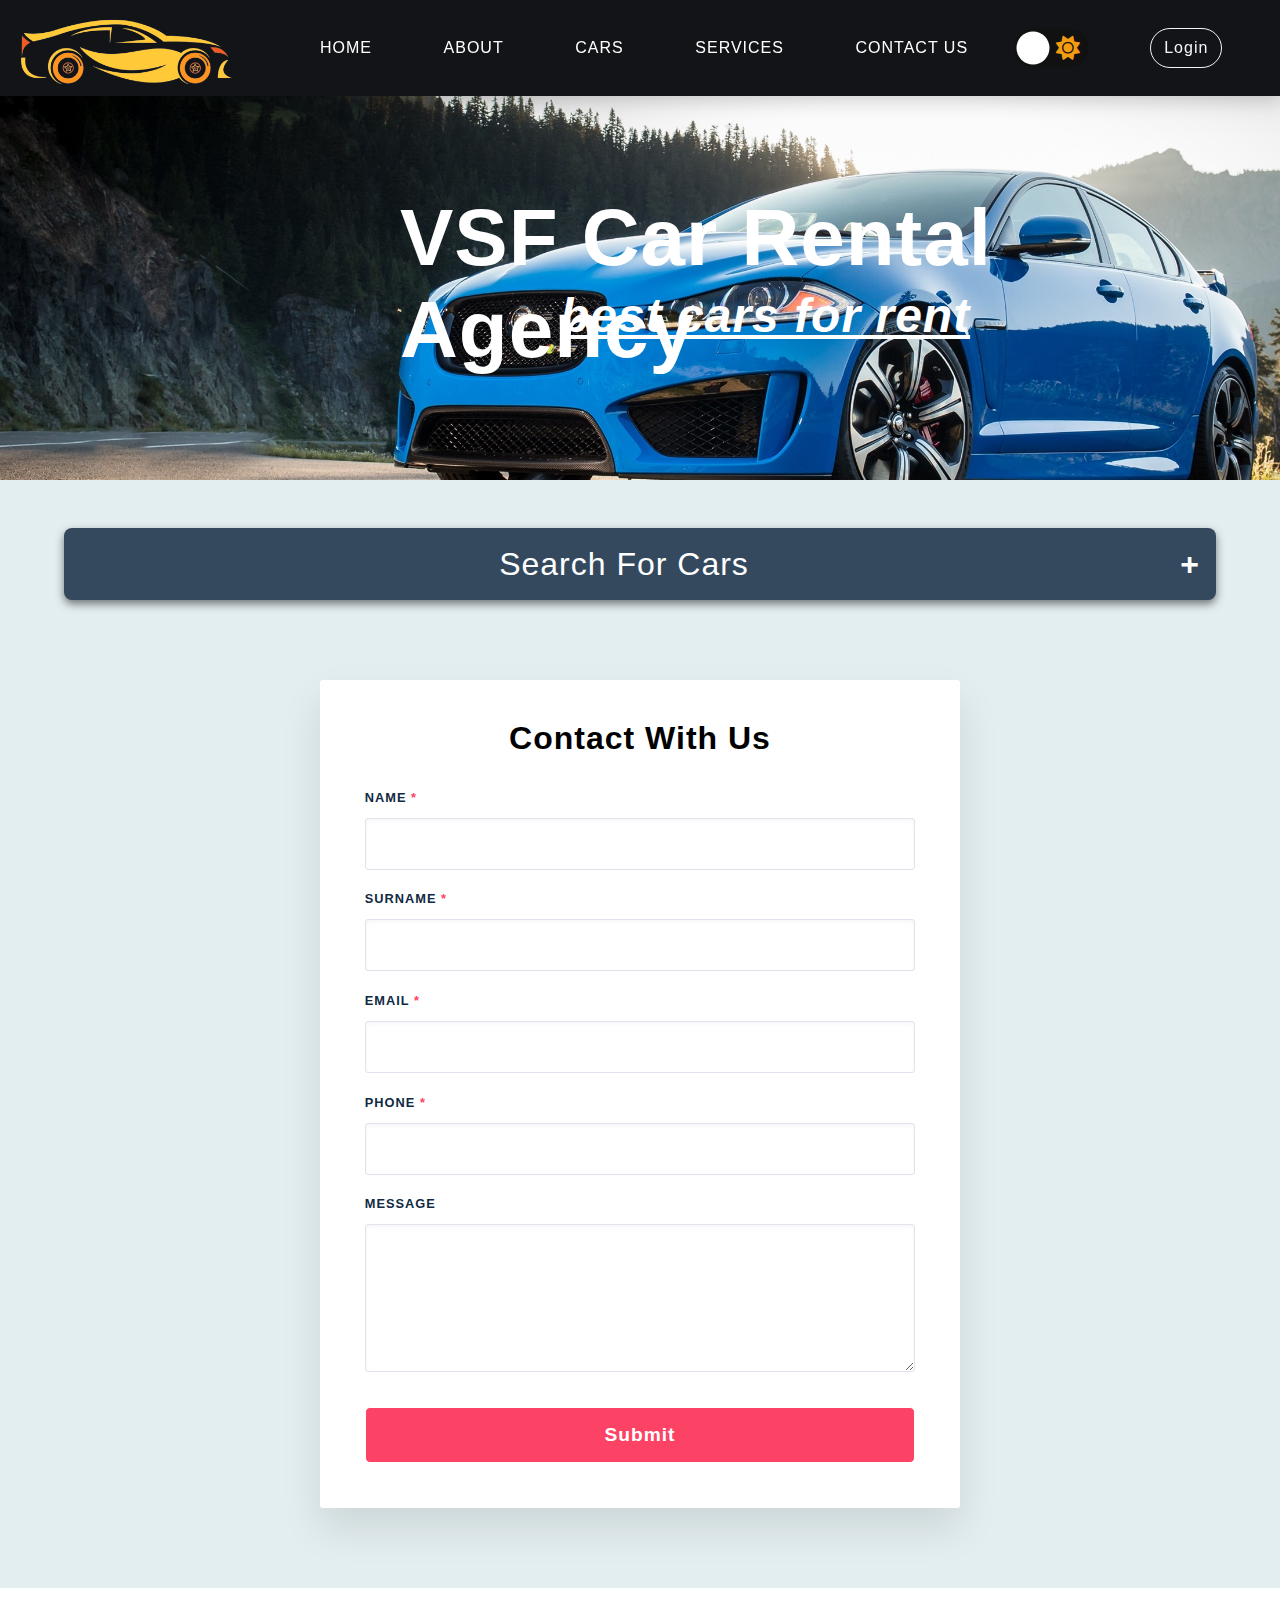
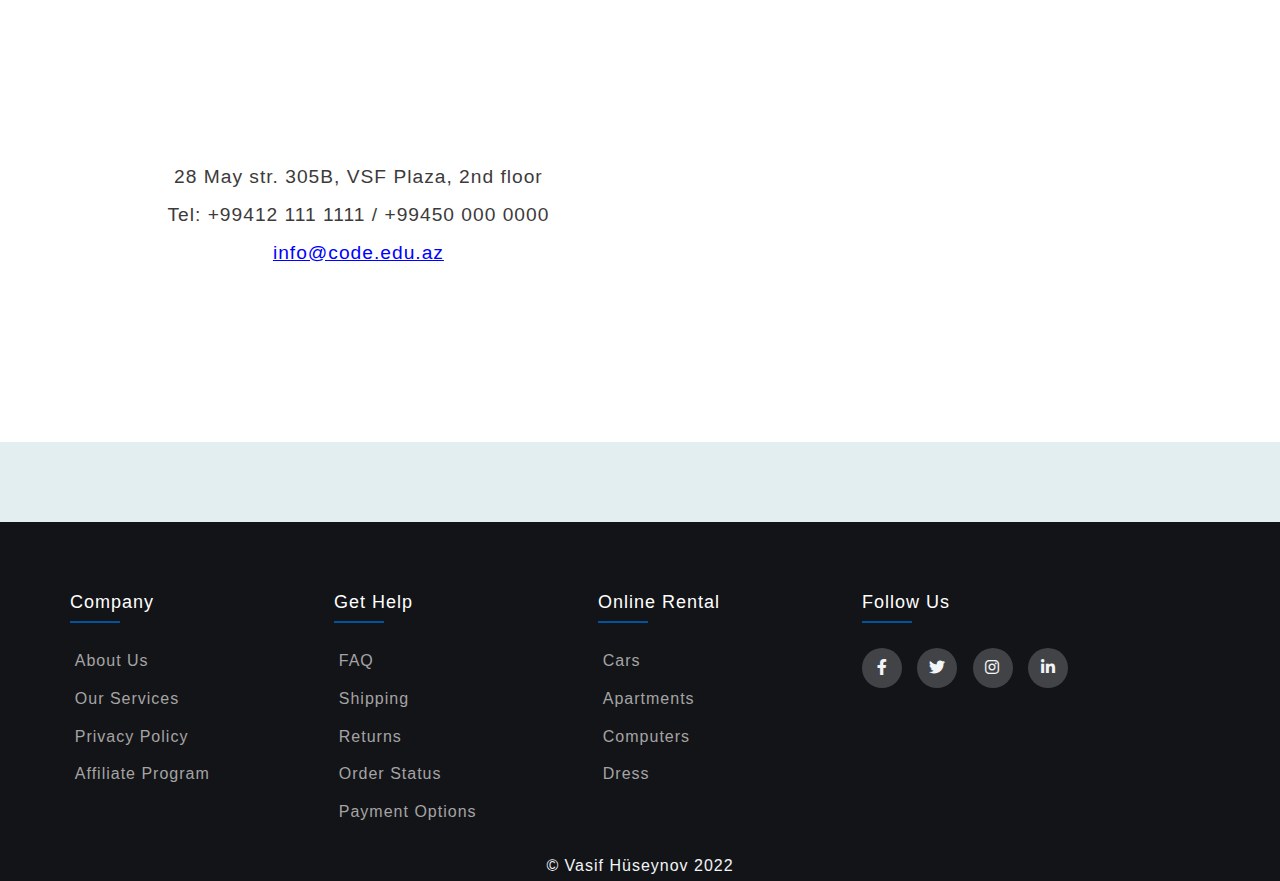
<file: map-address/contact.html>
<!DOCTYPE html>
<html lang="en">
<head>
    <meta charset="UTF-8">
    <meta http-equiv="X-UA-Compatible" content="IE=edge">
    <meta name="viewport" content="width=device-width, initial-scale=1.0">

    <!--=============== BOOTSTRAP ===============-->
    <!-- <link href="https://cdn.jsdelivr.net/npm/bootstrap@5.0.2/dist/css/bootstrap.min.css" rel="stylesheet">
    <script src="https://cdn.jsdelivr.net/npm/bootstrap@5.0.2/dist/js/bootstrap.bundle.min.js"></script> -->

    <!--=============== FONT AWESOME ===============-->
    <link rel="stylesheet" href="https://cdnjs.cloudflare.com/ajax/libs/font-awesome/6.0.0/css/all.min.css"/>

    <!--=============== CSS ===============-->
    <link rel="stylesheet" href="./css/style.css">
    <link rel="stylesheet" href="./css/header.css">
    <link rel="stylesheet" href="./css/carousel.css">
    <link rel="stylesheet" href="./css/card.css">
    <link rel="stylesheet" href="./css/darkmode.css">
    <link rel="stylesheet" href="./css/accordion.css">
    <link rel="stylesheet" href="./css/contact.css">
    <link rel="stylesheet" href="./css/map.css">
    <link rel="stylesheet" href="./css/footer.css">

    <!--=============== ICON ===============-->
    <link rel="shortcut icon" href="./image/icons/red-car-icon-removebg-preview.png" type="image">
    <title>contact page</title>
</head>
<body>

    <div class="wrapper">

        <!--==================== HEADER START ====================-->
        <header class="header">
            <div class="navbar__container">
                <nav>
                    <div class="logo">
                        <img src="./image/logo/yellow_car-removebg-preview.png" alt="Logo Image">
                    </div>
                    <div class="hamburger">
                        <div class="line1"></div>
                        <div class="line2"></div>
                        <div class="line3"></div>
                    </div>
                    <ul class="nav__links">
                        <li><a href="index.html">Home</a></li>
                        <li><a href="#">About</a></li>
                        <li><a href="#">Cars</a></li>
                        <li><a href="#">Services</a></li>
                        <li><a href="contact.html">Contact Us</a></li>
    
                        <!--=== darkmode ===-->
                          <input type="checkbox" class="checkbox" id="checkbox">
                            <label for="checkbox" class="label">
                                <i class="fas fa-moon"></i>
                                <i class="fas fa-sun"></i>
                                <div class="ball"></div>
                            </label>
                        <!--=== end ===-->
    
                        <li><button class="login__button" href="#">Login</button></li>
                    </ul>
                </nav>
            </div>
        </header>
        <!--==================== HEADER END ====================-->

        <!--==================== CAROUSEL START ====================-->
        <div class="carousel">
        <Section class="img__slider">

            <div class="slider__container">

              <div class="slide">
                <img src="./image/carousel/blue-jaguar.jpg">
              </div>
              
              <div class="slide">
                <img src="./image/carousel/car-interior.jpg">
              </div>
          
              <div class="slide">
                <img src="./image/carousel/sand-car.jpg">
              </div>
              
            </div>
          </Section>
        </div>
        <!--==================== CAROUSEL END ====================-->
        

        <!--==================== ACCORDION START ====================-->
        <div class="accordion">
            <div class="accordion-item">
                <div class="accordion-item-header" onmousedown="bleep.play()">
                    <h1>
                    Search For Cars
                    </h1>
                </div>
                <div class="accordion-item-body">
                    <div class="accordion-item-body-content">
                        <form method="post" action="">

                            <!-- select -->
                            <div class="search__select">
                                <select class="select__brand">
                                    <option value="0">Select Brand:</option>
                                    <option value="1">Audi</option>
                                    <option value="2">BMW</option>
                                    <option value="3">Citroen</option>
                                    <option value="4">Ford</option>
                                    <option value="5">Honda</option>
                                    <option value="6">Jaguar</option>
                                    <option value="7">Land Rover</option>
                                    <option value="8">Mercedes</option>
                                    <option value="9">Mini</option>
                                    <option value="10">Nissan</option>
                                    <option value="11">Toyota</option>
                                    <option value="12">Volvo</option>
                                </select>
    
                                <select class="select__model">
                                    <option value="0">Select Model:</option>
                                    <option value="1">Audi</option>
                                    <option value="2">BMW</option>
                                    <option value="3">Citroen</option>
                                    <option value="4">Ford</option>
                                    <option value="5">Honda</option>
                                    <option value="6">Jaguar</option>
                                    <option value="7">Land Rover</option>
                                    <option value="8">Mercedes</option>
                                    <option value="9">Mini</option>
                                    <option value="10">Nissan</option>
                                    <option value="11">Toyota</option>
                                    <option value="12">Volvo</option>
                                </select>

                                <select class="select__model">
                                    <option value="0">Select City:</option>
                                    <option value="1">Baku</option>
                                    <option value="2">Shusha</option>
                                    <option value="3">Gandja</option>
                                    <option value="4">Sumgait</option>
                                    <option value="5">Lankaran</option>
                                    <option value="6">Nakhchivan</option>
                                    <option value="7">Balakan</option>
                                    <option value="8">Quba</option>
                                </select>

                                <!-- start date -->
                                <label for="start">Start:</label>

                                <input type="date" id="start" name="trip-start">
    
                                <!-- end date -->
                                <label for="start">End:</label>
    
                                <input type="date" id="start" name="trip-start">

                                <!-- price input -->
                                <label for="minPrice">Min:</label>
                                <input type="number" id="minPrice" name="minPrice" min="0">
                                <span>$</span><br> <br> <br>
                              
                                <label for="maxPrice">Max:</label>
                                <input type="number" id="maxPrice" name="maxPrice" min="10">
                                <span>$</span>

                            </div>

                              
                            <!-- submit button -->
                              <div class="submit">
                                <button class="btn" type="submit" value="Submit">Search</button>
                              </div>
                        </form>
                    </div>
                </div>
            </div>
        </div>
        <!--==================== ACCORDION END ====================-->


        <!--==================== FORM START ====================-->
        <div class="form__container">

            <form class="contact-form">
                <div class="form-header">
                    <h1>Contact With Us</h1>
                </div>
                <ul class="form-ul">
                    <li>
                        <label class="form-lbl" for="name"><span>Name <span class="required-star">*</span></span></label>
                        <input class="form-inp" type="text" id="name" name="user_name">
                    </li>
                    <li>
                        <label class="form-lbl" for="surname"><span>Surname <span class="required-star">*</span></span></label>
                        <input class="form-inp" type="text" id="surname" name="user_surname">
                    </li>
                    <li>
                        <label class="form-lbl" for="mail"><span>Email <span class="required-star">*</span></span></label>
                        <input class="form-inp" type="email" id="mail" name="user_email">
                    </li>
                    <li>
                        <label class="form-lbl" for="phone"><span>Phone <span class="required-star">*</span></span></label>
                        <input class="form-inp" type="tel" id="phone" name="user_phone">
                    </li>
                    <li>
                        <label class="form-lbl" for="msg"><span>Message</span></label>
                        <textarea class="form-textarea" rows="4" cols="50"></textarea>
                    </li>
                    <li>
                        <input id="form-submit-btn" type="submit">
                    </li>
                </ul>
            </form>

        </div>
        <!--==================== FORM END ====================-->


        <!--==================== MAP START ====================-->
        <div class="address__container">
            <div class="item">
                <div class="address">
                  <p>28 May str. 305B, VSF Plaza, 2nd floor</p>
                  <p>Tel: +99412 111 1111 / +99450 000 0000</p>
                  <a href="https://code.edu.az/elaqe/">info@code.edu.az</a>
                </div>
            </div>
    
            <div class="item">
                <div class="map">
                  <iframe src="https://www.google.com/maps/embed?pb=!1m18!1m12!1m3!1d3039.4286744962415!2d49.85175681535471!3d40.3771908793697!2m3!1f0!2f0!3f0!3m2!1i1024!2i768!4f13.1!3m3!1m2!1s0x40307d079efb5163%3A0xc20aa51a5f0b5e01!2sCode%20Academy!5e0!3m2!1sen!2s!4v1647447611196!5m2!1sen!2s" width="600" height="450" style="border:0;" allowfullscreen="" loading="lazy"></iframe>
                </div>
            </div>
      </div>
        <!--==================== MAP END ====================-->
        


        <!--==================== FOOTER START ====================-->
        <footer class="footer">
          <div class="container">
              <div class="row">
                  <div class="footer__col">
                      <h4>company</h4>
                      <ul>
                          <li>
                              <a href="#">about us</a>
                          </li>
                          <li>
                              <a href="#">our services</a>
                          </li>
                          <li>
                              <a href="#">privacy policy</a>
                          </li>
                          <li>
                              <a href="#">affiliate program</a>
                          </li>
                      </ul>
                  </div>
                  <div class="footer__col">
                      <h4>get help</h4>
                      <ul>
                          <li>
                              <a href="#">FAQ</a>
                          </li>
                          <li>
                              <a href="#">shipping</a>
                          </li>
                          <li>
                              <a href="#">returns</a>
                          </li>
                          <li>
                              <a href="#">order status</a>
                          </li>
                          <li>
                              <a href="#">payment options</a>
                          </li>
                      </ul>
                  </div>
                  <div class="footer__col">
                      <h4>online rental</h4>
                      <ul>
                          <li>
                              <a href="#">cars</a>
                          </li>
                          <li>
                              <a href="#">apartments</a>
                          </li>
                          <li>
                              <a href="#">computers</a>
                          </li>
                          <li>
                              <a href="#">dress</a>
                          </li>
                      </ul>
                  </div>
                  <div class="footer__col">
                      <h4>follow us</h4>
                      <div class="social-links">
                          <a href="#">
                              <i class="fab fa-facebook-f"></i>
                          </a>
                          <a href="#">
                              <i class="fab fa-twitter"></i>
                          </a>
                          <a href="https://www.instagram.com/vasifcoder/">
                              <i class="fab fa-instagram"></i>
                          </a>
                          <a href="#">
                              <i class="fab fa-linkedin-in"></i>
                          </a>
                      </div>
                  </div>
              </div>
          </div>

          <div class="copyright">
            <p>&copy; Vasif Hüseynov 2022</p>  
          </div>
      </footer>
        <!--==================== FOOTER END ====================-->

        


</div>

<!--=============== JAVASCRIPT ===============-->
<script src="https://code.jquery.com/jquery-3.6.0.min.js"></script>
<script src="./js/main.js"></script>
    
</body>
</html>
</file>
<file: map-address/css/style.css>
*{
    margin: 0;
    padding: 0;
    color: #f2f5f7;
    font-family: sans-serif;
    letter-spacing: 1px;
    font-weight: 300;
}
body{
    overflow-x: hidden;
    background-color: rgb(227, 238, 240);
}
</file>
<file: map-address/css/header.css>
.header {
    position: absolute;
    z-index: 999;
}

.navbar__container {
    width: 1170px;
}

nav{
    height: 6rem;
    width: 100vw;
    background-color: #131418;
    box-shadow: 0 3px 20px rgba(0, 0, 0, 0.2);
    display: flex;
    position: fixed;
    z-index: 10;
}

/*Styling logo*/
.logo{
    padding:1vh 1vw;
    text-align: center;
}
.logo img {
    height: 5rem;
}

/*Styling Links*/
.nav__links{
    display: flex;
    list-style: none; 
    width: 88vw;
    padding: 0 0.7vw;
    justify-content: space-evenly;
    align-items: center;
    text-transform: uppercase;
}
.nav__links li a{
    text-decoration: none;
    color: white;
    margin: 0 0.7vw;
}
.nav__links li a:hover {
    color: #00539C;
}
.nav__links li {
    position: relative;
}
.nav__links li a::after {
    content: "";
    display: block;
    height: 2px;
    width: 0%;
    background-color: #00539C;
    position: absolute;
    transition: all ease-in-out 250ms;
    margin: 0 0 0 10%;
}
.nav__links li a:hover::after{
    width: 60%;
}

/*Styling Buttons*/
.login__button{
    background-color: transparent;
    border: 1.5px solid #f2f5f7;
    border-radius: 2em;
    padding: 0.6rem 0.8rem;
    margin-left: 2vw;
    font-size: 1rem;
    cursor: pointer;

}
.login__button:hover {
    color: #131418;
    background-color: #f2f5f7;
    border:1.5px solid #f2f5f7;
    transition: all ease-in-out 350ms;
}

/*Styling Hamburger Icon*/
.hamburger div{
    width: 30px;
    height:3px;
    background: #f2f5f7;
    margin: 5px;
    transition: all 0.3s ease;
}
.hamburger{
    display: none;
}

/*Stying for small screens*/
@media screen and (max-width: 768px){
    nav{
        position: fixed;
        z-index: 3;
    }

    .logo img {
        height: 3rem;
    }
    .hamburger{
        display:block;
        position: absolute;
        cursor: pointer;
        right: 5%;
        top: 50%;
        transform: translate(-5%, -50%);
        z-index: 2;
        transition: all 0.7s ease;
    }
    .nav__links{
        position: fixed;
        background: #131418;
        height: 100vh;
        width: 100%;
        flex-direction: column;
        clip-path: circle(50px at 90% -20%);
        -webkit-clip-path: circle(50px at 90% -10%);
        transition: all 1s ease-out;
        pointer-events: none;
    }
    .nav__links.open{
        clip-path: circle(1000px at 90% -10%);
        -webkit-clip-path: circle(1000px at 90% -10%);
        pointer-events: all;
    }
    .nav__links li{
        opacity: 0;
    }
    .nav__links li:nth-child(1){
        transition: all 0.5s ease 0.2s;
    }
    .nav__links li:nth-child(2){
        transition: all 0.5s ease 0.4s;
    }
    .nav__links li:nth-child(3){
        transition: all 0.5s ease 0.6s;
    }
    .nav__links li:nth-child(4){
        transition: all 0.5s ease 0.7s;
    }
    .nav__links li:nth-child(5){
        transition: all 0.5s ease 0.8s;
    }
    .nav__links li:nth-child(6){
        transition: all 0.5s ease 0.9s;
        margin: 0;
    }
    .nav__links li:nth-child(7){
        transition: all 0.5s ease 1s;
        margin: 0;
    }
    li.fade{
        opacity: 1;
    }
}

@media screen and (max-width: 480px) {
    .logo img {
        visibility: hidden;
    }
}
/*Animating Hamburger Icon on Click*/
.toggle .line1{
    transform: rotate(-45deg) translate(-5px,6px);
}
.toggle .line2{
    transition: all 0.7s ease;
    width:0;
}
.toggle .line3{
    transform: rotate(45deg) translate(-5px,-6px);
}
</file>
<file: map-address/css/carousel.css>
.carousel::before {
    content: "VSF Car Rental Agency";
    font-family:'Gill Sans', 'Gill Sans MT', Calibri, 'Trebuchet MS', sans-serif;
    font-weight: bold;
    font-size: 5rem;
    position: absolute;
    left: 25rem;
    top: 12rem;
    z-index: 21;
    color: white;
}

.carousel::after {
    content: "best cars for rent";
    font-family:'Trebuchet MS', 'Lucida Sans Unicode', 'Lucida Grande', 'Lucida Sans', Arial, sans-serif;
    font-style: italic;
    font-weight: bold;
    font-size: 3rem;
    text-decoration: underline;
    position: absolute;
    left: 35rem;
    top: 18rem;
    z-index: 21;
    color: white;
}


.img__slider {
    position: relative;
    width: 100vw;
    height: 400px;
}
.img__slider .slider__container {
    position: absolute;
    width: 300%;
    top: 0;
    left: 0;
    overflow: hidden;
    animation: slider 16s infinite;
}
.img__slider .slider__container .slide {
    position: relative;
    width: 33.33333333%;
    height: 100%;
    float: left;
    overflow: hidden
}
.img__slider .slider__container .slide img {
  display: block;
  width: 100%;
  height: 30rem;
  object-fit: cover;
}
@keyframes slider {
    0%, 25%, 100%{left: 0}
    
    30%, 55%{left: -100%}
    
    60%, 85%{left: -200%}
}
</file>
<file: map-address/css/card.css>
section {
    padding: 3rem 8%;
}

.box-container {
    display: grid;
    grid-template-columns: repeat(auto-fit, minmax(17rem, 1fr));
    gap: 5rem;
}

.box-container .box {
    background-color: #34495e;
    border-radius: 10px;
    box-shadow: rgb(0 0 0 / 30%) 10px 19px 38px, rgb(0 0 0 / 22%) 0px 15px 12px;
    word-wrap: break-word;
    overflow-wrap: break-word;
}

.box-container .box .image {
    height: 15rem;
    border-radius: 10px;
    overflow: hidden;
    margin-bottom: 2rem;
}

.box-container .box .image img {
    width: 100%;
    height: 100%;
    object-fit: cover;

    /* transition */
    transition: all ease-in-out 1s;
}

.box-container .box .image img:hover {
    transform: scale(1.2);
}

.box-container .box .info {
    padding: 0 3%;
    margin: 0.8rem;
    
}

.box-container .box .info h4 {
    font-size: 2rem;
    font-weight: bold;
    color: white;
    text-transform: capitalize;
}

.box-container .box .info h5 {
    color: rgb(182, 176, 176);
    font-size: 1rem;
    font-style: italic;
    margin-bottom: 0.3rem;
}

.box-container .box .info mark {
    color: black;
    padding: 2px;
    border-radius: 3px;
}

.box-container .box .info p {
    margin-top: 1.2rem;
    margin-bottom: 1.2rem;
    font-size: 1rem;
    letter-spacing: .1rem;
    line-height: 1.2;
    height: 4rem;
    overflow: auto;
}

.box-container .box .info span {
    margin-top: 1.2rem;
    margin-bottom: 1.2rem;
    color: black;
    font-style: italic;
    font-size: 1.5rem;
}

.box-container .box .info span s {
    color: red;
    font-size: 1rem;
}

.box-container .box .info .stars .checked {
    color: rgb(0, 225, 255) !important;
}

.box-container .box .info .stars .unchecked {
    color: white !important;
}

.box-container .box .btn {
    text-align: center;
    padding: 0 3%;
    margin-top: 2rem;
    margin-bottom: 2.5rem;
    cursor: pointer;
}

.box-container .box .btn a {
    text-decoration: none;
    color: rgb(145, 109, 109);
    font-size: 2rem;
    border: 2px solid rgb(136, 132, 132);
    border-radius: 6px;
    padding: 0.5rem 2rem;
    text-align: center;
    font-variant: small-caps;
    font-weight: 700;
    transition: all ease-in-out .6s;
}

.box-container .box .btn a:hover {
    color: black;
    border: 2px solid rgb(214, 131, 131);
    background-color: #fff;
}
</file>
<file: map-address/css/darkmode.css>
/* body {
    display: flex;
    justify-content: center;
    align-items: center;
    height: 100vh;
    margin: 0;
    transition: background 0.2s linear;
} */

body.dark {
    background-color: #292c35;
}

.checkbox {
    opacity: 0;
    position: absolute;
}

.checkbox:hover {
    cursor: pointer;
}

.label {
    background-color: #111;
    display: flex;
    align-items: center;
    justify-content: space-between;
    padding: 5px;
    border-radius: 50px;
    position: relative;
    height: 16px;
    width: 40px;
    transform: scale(1.5);
}

.label {
    cursor: pointer;
}

.ball {
    background-color: #fff;
    border-radius: 50%;
    position: absolute;
    top: 2px;
    left: 2px;
    height: 22px;
    width: 22px;
    transition: transform 0.2s linear;
}

.ball {
    cursor: pointer;
}

.checkbox:checked+.label .ball {
    transform: translateX(24px);
}

.fa-moon {
    color: #f1c40f;
}

.fa-sun {
    color: #f39c12;
}
</file>
<file: map-address/css/accordion.css>
.accordion {
    width: 90%;
    max-width: 80rem;
    margin: 2rem auto;
}

.accordion-item {
    color: #111;
    margin: 1rem 0;
    border-radius: 0.5rem;
    box-shadow: 0 4px 8px 0 rgba(0, 0, 0, 0.5);
    background-color: #34495e;
}

.accordion-item-header {
    padding: 0.5rem 3rem 0.5rem 1rem;
    min-height: 3.5rem;
    line-height: 1.25rem;
    font-weight: bold;
    display: flex;
    align-items: center;
    position: relative;
    cursor: pointer;
}

.accordion-item-header::after {
    content: "\002B";
    font-size: 2rem;
    color: white;
    position: absolute;
    right: 1rem;
    transition: transform 0.2s ease-in-out;
}

.accordion-item-header.active::after {
    content: "\2212";
}

.accordion-item-header h1 {
    color: white;
    margin: auto;
}

.accordion-item-body {
    max-height: 0;
    overflow: hidden;
    transition: max-height 0.2s ease-out;
}

.accordion-item-body-content {
    padding: 1rem;
    line-height: 1.5rem;
    border-top: 1px solid;
    border-image: linear-gradient(to right, transparent, #34495e, transparent) 1;
}

.accordion-item-body-content .submit {
    text-align: center;
}

.accordion-item-body-content .submit .btn {
    background-color: rgb(0, 63, 146);
    color: white;
    font-weight: bold;
    border: none;
    width: 250px;
    height: 40px;
    font-size: 15px;
    cursor: pointer;
    border: 2px solid rgb(1, 21, 112);
    border-radius: 0.3rem;
}

.accordion-item-body-content .submit .btn:hover {
    background-color: rgb(0, 110, 255);
    border-color: white;
}

.accordion-item-header.active+.accordion-item-body {
    max-height: 1000px;
}


/* search select  */

.accordion-item-body-content .search__select {
    display: flex;
    width: 100%;
    margin-bottom: 1rem;
}
.accordion-item-body-content .search__select .select__brand, .select__model {
    width: 10rem;
    margin-left: 1rem;
    height: 2rem;
    border-radius: 0.3rem;
    color: white;
    background-color: #34495e;
}

.accordion-item-body-content .search__select input {
    border-radius: 0.3rem;
    border: 1px solid gray;
    padding-left: 2px;
    height: 1.82rem;
    color: white;
    background-color: #34495e;
}

.accordion-item-body-content .search__select label {
    margin-left: 1rem;
    margin-right: 0.6rem;
}

/* price input */
.accordion-item-body-content .search__select #maxPrice, #minPrice {
  width: 3rem;
  height: 1.75rem;
}

.accordion-item-body-content .search__select span {
  margin-left: 0.5rem;
}



@media (max-width: 767px) {
    html {
        font-size: 14px;
    }
}
</file>
<file: map-address/css/contact.css>
.form-lbl,
.form-inp,
.form-textarea {
    display: block;
    width: 100%;
}


.form-ul {
    list-style: none;
    margin: 0;
    padding: 0;
}

li {
    padding: 0.3em;
}

.form-ul span {
    font-weight: 700;
    color: #102a43;
    line-height: 35px;
    line-height: 2.5rem;
    font-size: 12px;
    font-size: 0.8rem;
    text-transform: uppercase;
}

#form-submit-btn {
    background: #fc4366;
    color: white;
    font-weight: 700;
    font-size: 1.2rem;
    border-radius: 5px;
    border: 1px solid white;
    margin-top: 1.3em;
    padding: 1rem 2rem;
    width: 100%;
    cursor: pointer;
}

#form-submit-btn:hover {
    background: #e93656; 
    border: 0.5px solid gray;
}

#form-submit-btn:active {
    background: green; 
}

.form__container {
    width: 40rem;
    margin: 5em auto;
}

.form__container .form-header h1 {
    color: black;
    margin-bottom: 1rem;
    font-weight: bold;
    text-align: center;
}

.contact-form {
    background-color: #ffffff;
    padding-top: 40px;
    padding-right: 40px;
    padding-bottom: 40px;
    padding-left: 40px;
    box-shadow: 0 20px 40px rgba(0, 0, 0, 0.1);
    border-radius: 3px;
    overflow: hidden;
}

.form-ul .required-star {
    color: #fc4366;
}

.form-inp,
.form-textarea {
    width: 100%;
    padding: 9px 20px;
    border: 1px solid #e1e2eb;
    background-color: #fff;
    color: #102a43;
    caret-color: #829ab1;
    box-sizing: border-box;
    font-size: 14px;
    font-size: 1rem;
    line-height: 29px;
    line-height: 2rem;
    box-shadow: inset 0 2px 4px 0 rgba(206, 209, 224, 0.2);
    border-radius: 3px;
    line-height: 29px;
    line-height: 2rem;
}

@media (max-width: 767px) {
    .form__container .form-header h1 {
        margin-bottom: 0.5rem;
    }
}
</file>
<file: map-address/css/map.css>
.address__container {
    margin: 5rem 0;
    border-radius: 4px;
    display: table;
    width: 100%;
    box-sizing: border-box;
}
  
.item {
    display: table-cell;
    vertical-align: middle;
    text-align: center;
    background-color: white;
}
  
.item .address p {
    color: rgb(61, 58, 58);
    font-family:'Franklin Gothic Medium', 'Arial Narrow', Arial, sans-serif;
    font-size: 1.2rem;
    margin-bottom: 1rem;
}
  
.item .address a {
    font-family:'Franklin Gothic Medium', 'Arial Narrow', Arial, sans-serif;
    font-size: 1.2rem;
    color: blue;
}

.item .map iframe {
    width: 100%;
}
</file>
<file: map-address/css/footer.css>
.container {
    max-width: 1170px;
    margin: auto;
}

.row {
    display: flex;
    flex-wrap: wrap;
}

ul {
    list-style: none;
}

.footer {
    background-color: #131418;
    padding: 70px 0;
}

.footer__col {
    width: 20%;
    padding: 0 15px;
}

.footer__col h4 {
    font-size: 18px;
    color: #ffffff;
    text-transform: capitalize;
    margin-bottom: 35px;
    font-weight: 500;
    position: relative;
}

.footer__col h4::before {
    content: '';
    position: absolute;
    left: 0;
    bottom: -10px;
    background-color: #00539C;
    height: 2px;
    width: 50px;
    box-sizing: border-box;
}

.footer__col ul li:not(:last-child) {
    margin-bottom: 10px;
}

.footer__col ul li a {
    font-size: 16px;
    text-transform: capitalize;
    color: #ffffff;
    text-decoration: none;
    font-weight: 300;
    color: #a5a4a4;
    display: block;
    transition: all 0.3s ease;
}

.footer__col ul li a:hover {
    color: #ffffff;
    padding-left: 5px;
}

.footer__col .social-links a {
    display: inline-block;
    height: 40px;
    width: 40px;
    background-color: rgba(255, 255, 255, 0.2);
    margin: 0 10px 10px 0;
    text-align: center;
    line-height: 40px;
    border-radius: 50%;
    color: #ffffff;
    transition: all 0.5s ease;
}

.footer__col .social-links a:hover {
    color: #24262b;
    background-color: #ffffff;
}

.footer .copyright {
    text-align: center;
    margin-top: 2rem;
    margin-bottom: -4rem;
}


/* responsive */

@media(max-width: 767px) {
    .footer__col {
        width: 50%;
        margin-bottom: 30px;
    }
}

@media(max-width: 574px) {
    .footer__col {
        width: 100%;
    }
}
</file>
